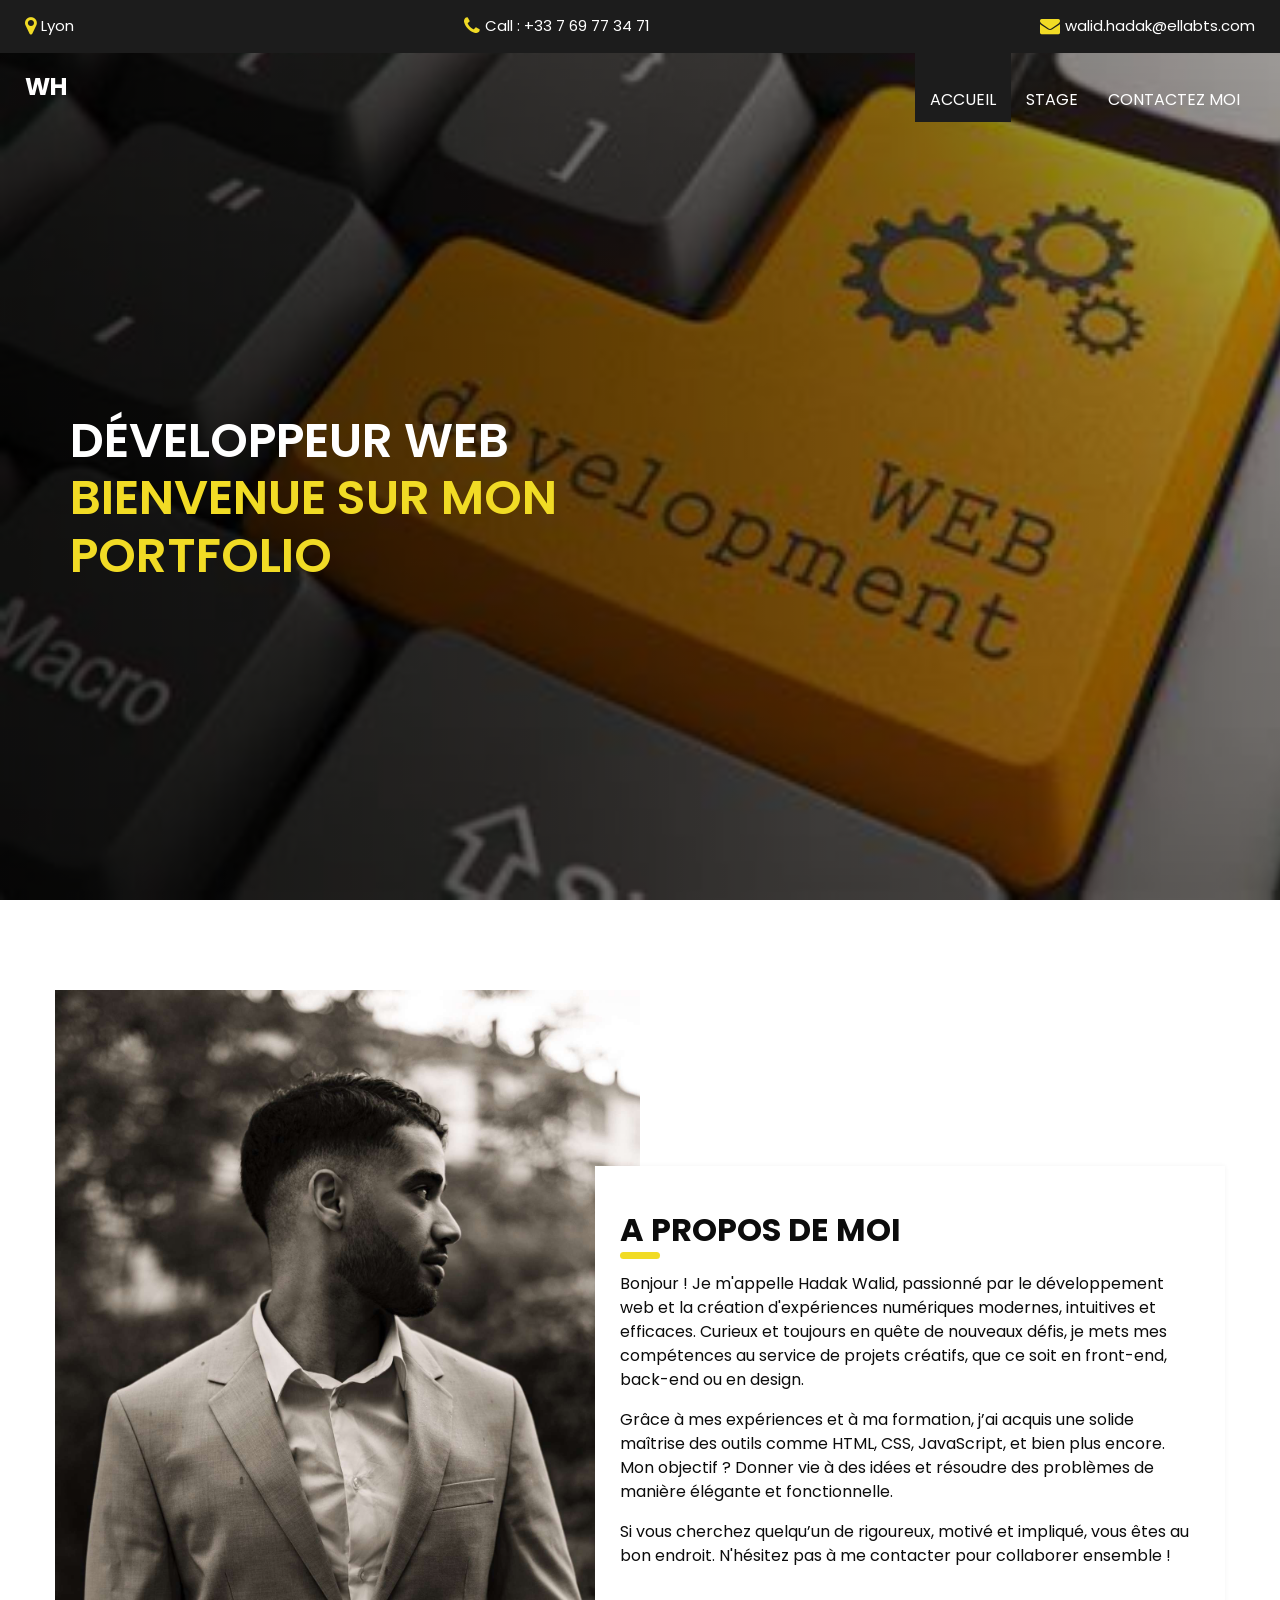
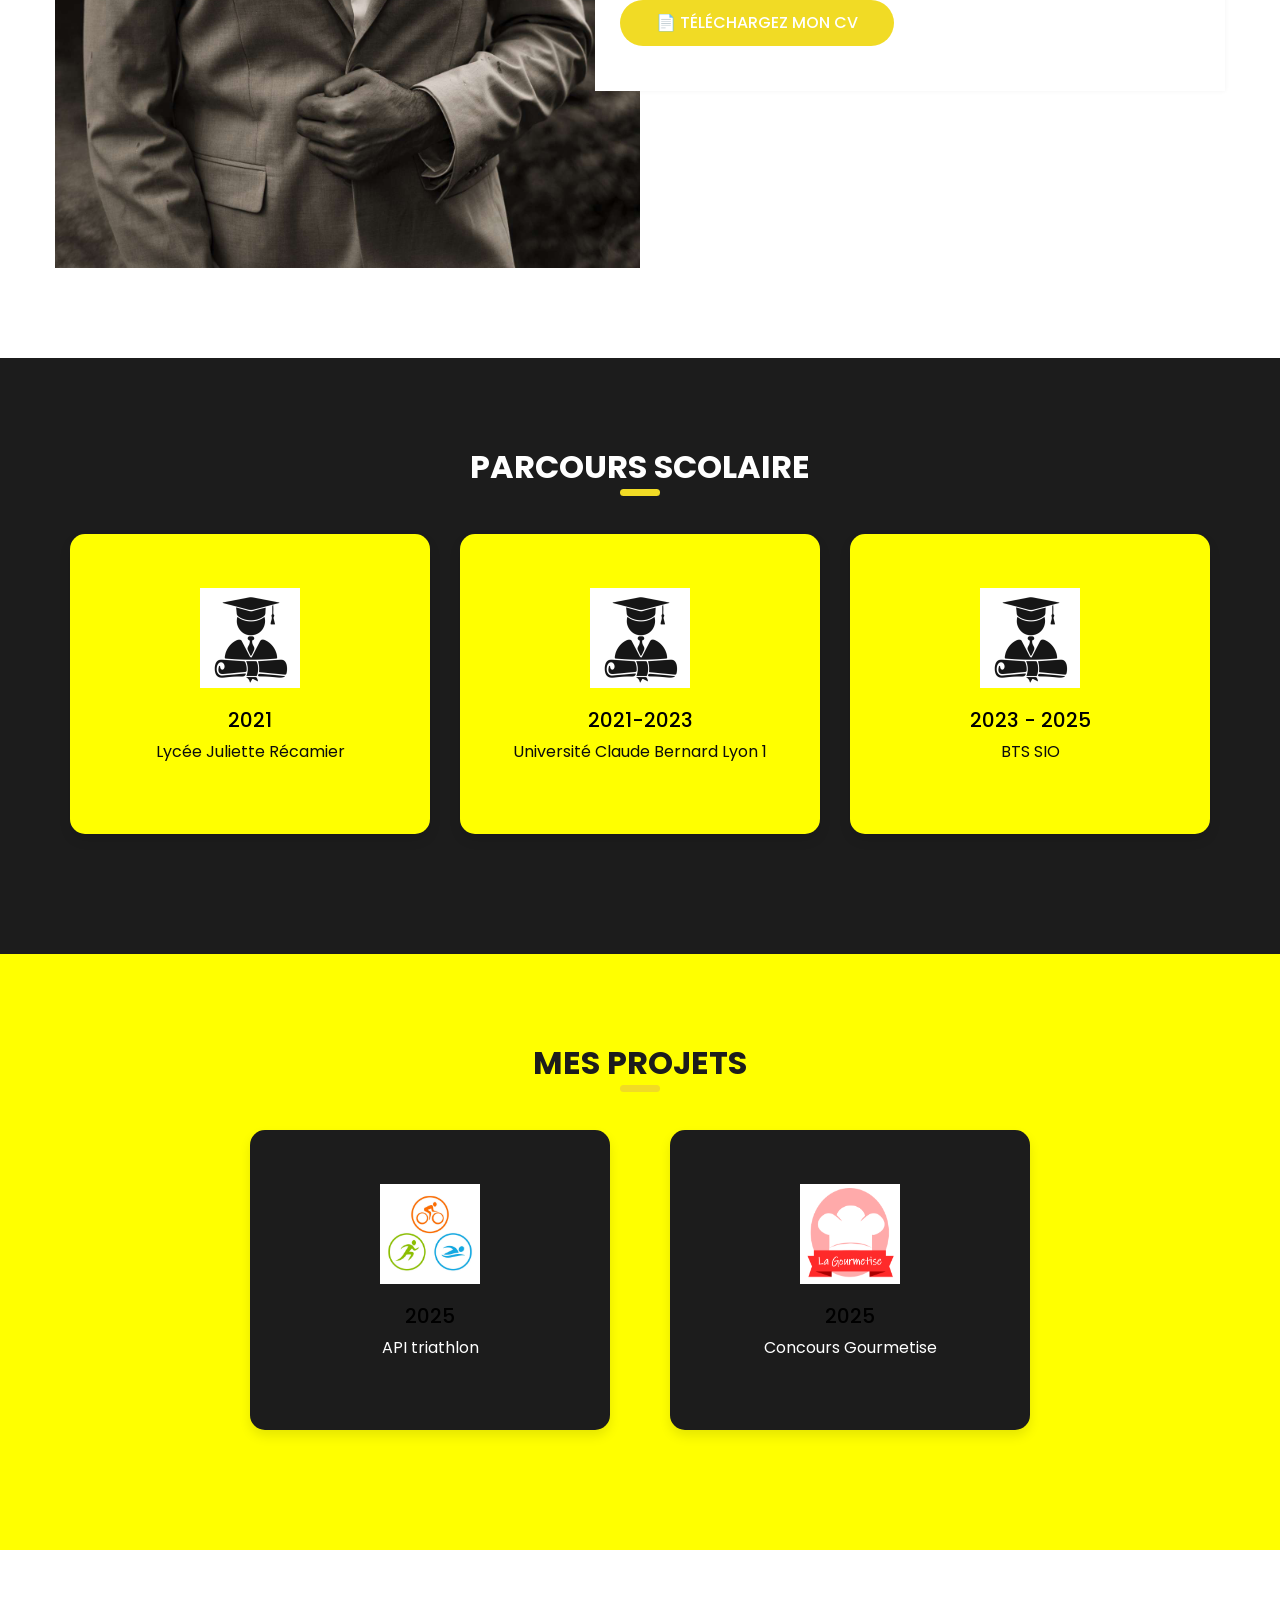
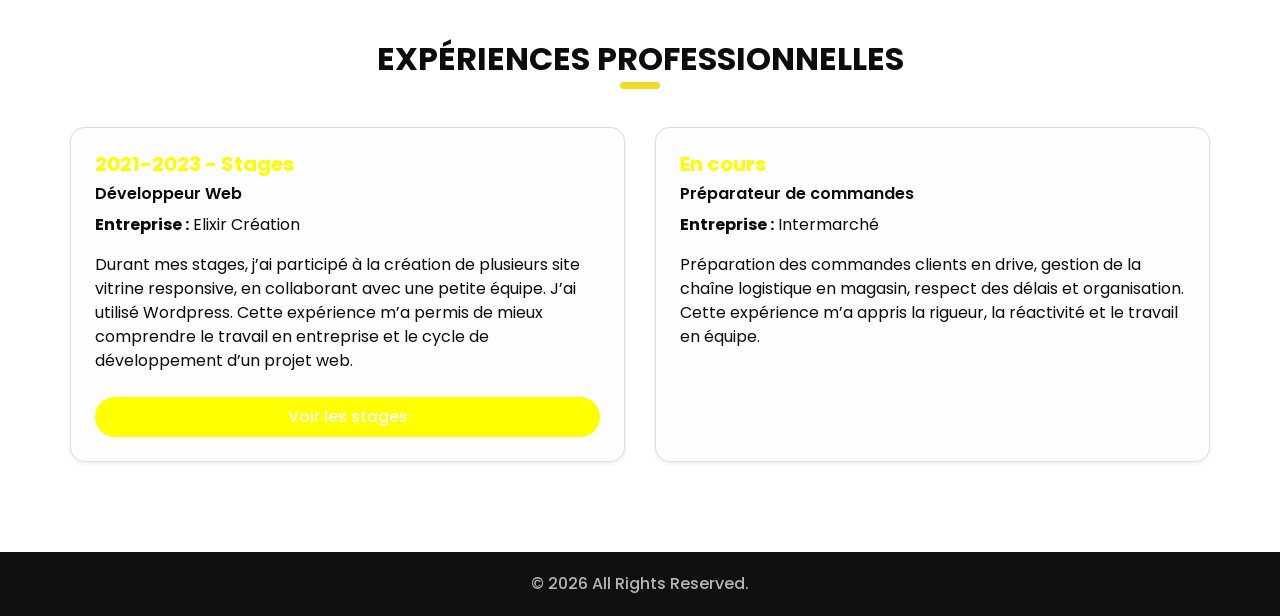
<file: PORTFOLIO/index.html>
<!DOCTYPE html>
<html>

<head>
  <!-- Basic -->
  <meta charset="utf-8" />
  <meta http-equiv="X-UA-Compatible" content="IE=edge" />
  <!-- Mobile Metas -->
  <meta name="viewport" content="width=device-width, initial-scale=1, shrink-to-fit=no" />
  <!-- Site Metas -->
  <meta name="keywords" content="" />
  <meta name="description" content="" />
  <meta name="author" content="" />
  <link rel="shortcut icon" href="images/favicon.png" type="image/x-icon">

  <title>Mon portfolio</title>

  <!-- bootstrap core css -->
  <link rel="stylesheet" type="text/css" href="css/bootstrap.css" />

  <!-- fonts style -->
  <link href="https://fonts.googleapis.com/css?family=Open+Sans:400,700|Poppins:400,600,700&display=swap" rel="stylesheet" />

  <!-- Custom styles for this template -->
  <link href="css/style.css" rel="stylesheet" />
  <!-- responsive style -->
  <link href="css/responsive.css" rel="stylesheet" />
</head>

<body>
  <div class="hero_area">
    <!-- header section strats -->
    <div class="hero_bg_box">
      <div class="img-box">
        <img src="images/OIP.jpg" alt="">
      </div>
    </div>

    <header class="header_section">
      <div class="header_top">
        <div class="container-fluid">
          <div class="contact_link-container">
            <a href="" class="contact_link1">
              <i class="fa fa-map-marker" aria-hidden="true"></i>
              <span>
                Lyon
              </span>
            </a>
            <a href="" class="contact_link2">
              <i class="fa fa-phone" aria-hidden="true"></i>
              <span>
                Call : +33 7 69 77 34 71
              </span>
            </a>
            <a href="" class="contact_link3">
              <i class="fa fa-envelope" aria-hidden="true"></i>
              <span>
                walid.hadak@ellabts.com
              </span>
            </a>
          </div>
        </div>
      </div>
      <div class="header_bottom">
        <div class="container-fluid">
          <nav class="navbar navbar-expand-lg custom_nav-container">
            <a class="navbar-brand" href="index.html">
              <span>
                WH
              </span>
            </a>
            <button class="navbar-toggler" type="button" data-toggle="collapse" data-target="#navbarSupportedContent" aria-controls="navbarSupportedContent" aria-expanded="false" aria-label="Toggle navigation">
              <span class=""></span>
            </button>

            <div class="collapse navbar-collapse ml-auto" id="navbarSupportedContent">
              <ul class="navbar-nav  ">
                <li class="nav-item active">
                  <li class="nav-item active"><a class="nav-link" href="index.html">Accueil</a></li>
                </li>
                <li class="nav-item">
                  <a class="nav-link" href="stage.html"> Stage </a>
                </li>
                <li class="nav-item">
                  <a class="nav-link" href="contact.html">Contactez moi</a>
                </li>
              </ul>
            </div>
          </nav>
        </div>
      </div>
    </header>
    <!-- end header section -->
   <!-- slider section remplacée par une section simple -->
<section class="slider_section">
  <div class="container">
    <div class="row align-items-center">
      <div class="col-md-6">
        <div class="detail-box">
          <h1>
            Développeur Web <br>
            <span>Bienvenue sur mon portfolio</span>
          </h1>
          <p>
          </p>
        </div>
      </div>
    </div>
  </div>
</section>
<!-- fin section -->

  </div>

  <!-- about section -->

  <section class="about_section layout_padding">
    <div class="container">
      <div class="row">
        <div class="col-md-6 px-0">
          <div class="img_container">
            <div class="img-box">
              <img src="images/photo.JPG" alt="" />
            </div>
          </div>
        </div>
        <div class="col-md-6 px-0">
          <div class="detail-box">
            <div class="heading_container ">
              <h2>
                A propos de moi
              </h2>
            </div>
            <p>
              Bonjour ! Je m'appelle Hadak Walid, passionné par le développement web et la création d'expériences numériques modernes, intuitives et efficaces. 
              Curieux et toujours en quête de nouveaux défis, je mets mes compétences au service de projets créatifs, que ce soit en front-end, back-end ou en design.
            </p>
            <p>
              Grâce à mes expériences et à ma formation, j’ai acquis une solide maîtrise des outils comme HTML, CSS, JavaScript, et bien plus encore. 
              Mon objectif ? Donner vie à des idées et résoudre des problèmes de manière élégante et fonctionnelle.
            </p>
            <p>
              Si vous cherchez quelqu’un de rigoureux, motivé et impliqué, vous êtes au bon endroit. N'hésitez pas à me contacter pour collaborer ensemble !
            </p>
             <!-- Bouton de téléchargement du CV -->
            <a href="cv/cv (2).pdf" class="btn btn-primary mt-3" download>
          📄 Téléchargez mon CV
             </a>
          </div>
        </div>
      </div>
    </div>
  </section>

  <!-- end about section -->
<!-- Service Section -->
<section class="service_section layout_padding">
  <div class="container">
    <div class="heading_container heading_center">
      <h2>Parcours scolaire</h2>
    </div>
    <div class="row" style="margin-top: 30px;">
      <!-- Bac Général -->
      <div class="col-md-4">
        <div class="flip-card">
          <div class="flip-card-inner">
            <div class="flip-card-front">
              <img src="images/diplome.jpg" alt="Icône diplôme" class="icon-img">
              <h5>2021</h5>
              <p>Lycée Juliette Récamier</p>
            </div>
            <div class="flip-card-back">
              <h6>Bac Général</h6>
              <p>
                Obtention d’un baccalauréat général avec spécialités sciences de l'ingénieur et sciences économiques et sociales.
              </p>
            </div>
          </div>
        </div>
      </div>

      <!-- Licence -->
      <div class="col-md-4">
        <div class="flip-card">
          <div class="flip-card-inner">
            <div class="flip-card-front">
              <img src="images/diplome.jpg" alt="Icône diplôme" class="icon-img">
              <h5>2021-2023</h5>
              <p>
                Université Claude Bernard Lyon 1
              </p>
            </div>
            <div class="flip-card-back">
              <h6>Licence Maths informatiques</h6>
              <p>
                Projet de licence informatique pour approfondir mes connaissances en développement web, architecture logicielle, et gestion de bases de données.
              </p>
            </div>
          </div>
        </div>
      </div>

      <!-- BTS SIO -->
      <div class="col-md-4">
        <div class="flip-card">
          <div class="flip-card-inner">
            <div class="flip-card-front">
              <img src="images/diplome.jpg" alt="Icône diplôme" class="icon-img">
              <h5>2023 - 2025</h5>
              <p>
                BTS SIO
              </p>
            </div>
            <div class="flip-card-back">
              <h6>BTS SIO – Option SLAM</h6>
              <p>
                Formation axée sur le développement, la gestion de projets informatiques, et la cybersécurité. Option SLAM (Solutions Logicielles et Applications Métiers).
              </p>
            </div>
          </div>
        </div>
      </div>
    </div>
  </div>
</section>

<!-- Project Section -->
<section class="project_section layout_padding" style="background-color: yellow;">
  <div class="container">
    <div class="heading_container heading_center">
      <h2>Mes projets</h2>
    </div>
    <div class="row" style="margin-top: 30px; display: flex; justify-content: center; gap: 30px;">
      <!-- API TRIATHLON -->
      <div class="col-md-4 d-flex justify-content-center">
        <div class="flip-card">
          <div class="flip-card-inner">
            <div class="flip-card-front" style="background-color: #1c1c1c; color: white;">
              <img src="images/triathlon.jpg" alt="Icône diplôme" class="icon-img">
              <h5>2025</h5>
              <p>
                API triathlon
              </p>
            </div>
            <div class="flip-card-back" style="background-color:#1c1c1c; color: white;">
              <h6>API Triathlon</h6>
              <p>
                Application mobile
              </p>
              <a href="autre-page.html" class="btn btn-light">En savoir plus</a>
            </div>
          </div>
        </div>
      </div>

      <!-- Gourmetise -->
      <div class="col-md-4 d-flex justify-content-center">
        <div class="flip-card">
          <div class="flip-card-inner">
            <div class="flip-card-front" style="background-color: #1c1c1c; color: white;">
              <img src="images/LogoGourmetise.png" alt="Icône diplôme" class="icon-img">
              <h5>2025</h5>
              <p>
                Concours Gourmetise
              </p>
            </div>
            <div class="flip-card-back" style="background-color:#1c1c1c; color: white;">
              <h6>Concours Gourmetise</h6>
              <p>
                Application mobile et application web.
              </p>
              <a href="Gourmetise.html" class="btn btn-light">En savoir plus</a>
            </div>
          </div>
        </div>
      </div>
    </div>
  </div>
</section>



<!-- experience section -->
<section class="experience_section layout_padding">
  <div class="container">
    <div class="heading_container heading_center">
      <h2>Expériences Professionnelles</h2>
    </div>
    <div class="row" style="margin-top: 30px;">
      
      <!-- Expérience - Stage -->
      <div class="col-md-6">
        <div class="experience-card card p-4 shadow-sm h-100">
          <h5>2021-2023 - Stages</h5>
          <h6>Développeur Web</h6>
          <p><strong>Entreprise :</strong> Elixir Création</p>
          <p>
            Durant mes stages, j’ai participé à la création de plusieurs site vitrine responsive, en collaborant avec une petite équipe. 
            J’ai utilisé Wordpress. Cette expérience m’a permis de mieux comprendre le travail en entreprise 
            et le cycle de développement d’un projet web.
          </p>
          <a href="stage.html" class="btn btn-primary mt-2">Voir les stages</a>
        </div>
      </div>

      <!-- Expérience - Intermarché -->
      <div class="col-md-6">
        <div class="experience-card card p-4 shadow-sm h-100">
          <h5>En cours</h5>
          <h6>Préparateur de commandes</h6>
          <p><strong>Entreprise :</strong> Intermarché</p>
          <p>
            Préparation des commandes clients en drive, gestion de la chaîne logistique en magasin, respect des délais et organisation.
            Cette expérience m’a appris la rigueur, la réactivité et le travail en équipe.
          </p>
        </div>
      </div>

    </div>
  </div>
</section>

  <!-- footer section -->
  <footer class="container-fluid footer_section">
    <p>
      &copy; <span id="currentYear"></span> All Rights Reserved.
    </p>
  </footer>
  <!-- footer section -->

  <script src="js/jquery-3.4.1.min.js"></script>
  <script src="js/bootstrap.js"></script>
  <script src="js/custom.js"></script>
</body>

</html>
</file>
<file: PORTFOLIO/css/responsive.css>
@media (max-width: 1120px) {}

@media (max-width: 992px) {
  .hero_area {
    min-height: auto;
  }

  .navbar-nav {
    align-items: center;
  }

  .custom_nav-container .navbar-toggler {
    margin-bottom: 15px;
  }

  .custom_nav-container.navbar-expand-lg .navbar-nav .nav-item .nav-link {
    padding: 10px 25px;
    margin: 5px 0;
  }

  .custom_nav-container.navbar-expand-lg .form-inline {
    justify-content: center;
  }

  .custom_nav-container.navbar-expand-lg {
    padding-top: 10px;
    align-items: center;
  }

  .slider_section {
    padding: 45px 0 150px 0;
  }

  .sub_page .custom_nav-container.navbar-expand-lg .navbar-nav .nav-item .nav-link {
    padding-bottom: 15px;
  }
}

@media (max-width: 768px) {
  .slider_section ol.carousel-indicators {
    justify-content: center;
  }

  .slider_section {
    text-align: center;
  }

  .slider_section .img-box {
    margin-top: 35px;
  }

  .slider_section .detail-box .btn-box {
    justify-content: center;
    flex-wrap: wrap;
  }

  .about_section .heading_container {
    margin-bottom: 0;
  }

  .about_section .row {
    flex-direction: column-reverse;
  }

  .about_section .detail-box {
    margin-left: 0;
    width: 100%;
    box-shadow: 0 0 5px 0 rgba(0, 0, 0, 0.15);
  }

  .service_section .service_container {
    flex-wrap: wrap;
  }

  .client_section .carousel_btn-box {
    margin-top: 25px;
  }

  .client_section .carousel-control-prev,
  .client_section .carousel-control-next {
    position: unset;
    transform: none;
    margin: 0 2.5px;
  }

  .info_section .row .col-md-3 {

    display: flex;
    flex-direction: column;
    align-items: center;
    text-align: center;

  }

  .info_section .info_logo {
    align-items: center;
  }

  .info_section .info_form .social_box {
    justify-content: center;
  }

  .info_section .info_form .social_box a {
    margin: 0 5px;
  }
}

@media (max-width: 576px) {
  .header_top a span {
    display: none;
  }

  .slider_section .detail-box h1 {
    font-size: 2.5rem;
    line-height: 55px;
  }
}

@media (max-width: 480px) {}

@media (max-width: 420px) {}

@media (max-width: 376px) {}

@media (min-width: 1200px) {
  .container {
    max-width: 1170px;
  }
}
</file>
<file: PORTFOLIO/css/style.css>
@import url("font-awesome.min.css");
body {
  font-family: "Poppins", sans-serif;
  color: #0c0c0c;
  background-color: #ffffff;
}

.layout_padding {
  padding-top: 90px;
  padding-bottom: 90px;
}

.layout_padding2 {
  padding-top: 45px;
  padding-bottom: 45px;
}

.layout_padding2-top {
  padding-top: 45px;
}

.layout_padding2-bottom {
  padding-bottom: 45px;
}

.layout_padding-top {
  padding-top: 90px;
}

.layout_padding-bottom {
  padding-bottom: 90px;
}

.heading_container {
  display: -webkit-box;
  display: -ms-flexbox;
  display: flex;
  -webkit-box-orient: vertical;
  -webkit-box-direction: normal;
      -ms-flex-direction: column;
          flex-direction: column;
}

.heading_container h2 {
  position: relative;
  font-weight: bold;
  text-transform: uppercase;
  padding-bottom: 10px;
}

.heading_container h2::before {
  content: "";
  width: 40px;
  height: 7px;
  background-color: #f1db25;
  border-radius: 10px;
  position: absolute;
  bottom: 0;
  left: 0;
}

.heading_container.heading_center {
  -webkit-box-align: center;
      -ms-flex-align: center;
          align-items: center;
  text-align: center;
}

.heading_container.heading_center h2::before {
  left: 50%;
  -webkit-transform: translateX(-50%);
          transform: translateX(-50%);
}

/*header section*/
.hero_area {
  min-height: 100vh;
  display: -webkit-box;
  display: -ms-flexbox;
  display: flex;
  -webkit-box-orient: vertical;
  -webkit-box-direction: normal;
      -ms-flex-direction: column;
          flex-direction: column;
  position: relative;
}

.hero_bg_box {
  position: absolute;
  top: 0;
  left: 0;
  width: 100%;
  height: 100%;
  overflow: hidden;
  z-index: -1;
  display: -webkit-box;
  display: -ms-flexbox;
  display: flex;
  -webkit-box-pack: center;
      -ms-flex-pack: center;
          justify-content: center;
}

.hero_bg_box .img-box {
  width: 100%;
}

.hero_bg_box .img-box img {
  min-width: 100%;
  min-height: 100%;
}

.hero_bg_box::before {
  content: "";
  position: absolute;
  top: 0;
  left: 0;
  width: 100%;
  height: 100%;
  background: -webkit-gradient(linear, left top, right top, from(rgba(0, 0, 0, 0.8)), to(rgba(0, 0, 0, 0.35)));
  background: linear-gradient(to right, rgba(0, 0, 0, 0.8), rgba(0, 0, 0, 0.35));
}

.sub_page .hero_area {
  min-height: auto;
}

.sub_page .custom_nav-container.navbar-expand-lg .navbar-nav .nav-item .nav-link {
  padding-bottom: 21px;
}

.hero_area.sub_pages {
  height: auto;
}

.header_section {
  padding: 0;
}

.header_section .container-fluid {
  padding-right: 25px;
  padding-left: 25px;
}

.header_section .nav_container {
  margin: 0 auto;
}

.header_top {
  background-color: #1c1c1c;
  padding: 15px 0;
}

.header_top .contact_link-container {
  display: -webkit-box;
  display: -ms-flexbox;
  display: flex;
  -webkit-box-pack: justify;
      -ms-flex-pack: justify;
          justify-content: space-between;
}

.header_top .contact_link-container a {
  display: -webkit-box;
  display: -ms-flexbox;
  display: flex;
  -webkit-box-align: center;
      -ms-flex-align: center;
          align-items: center;
  color: #ffffff;
  font-size: 15px;
}

.header_top .contact_link-container a i {
  font-size: 20px;
  color: #f1db25;
  margin-right: 5px;
}

#navbarSupportedContent {
  -webkit-box-pack: justify;
      -ms-flex-pack: justify;
          justify-content: space-between;
}

.custom_nav-container {
  z-index: 99999;
  padding: 0;
}

.custom_nav-container .navbar-nav {
  margin-left: auto;
}

.custom_nav-container .navbar-nav .nav-item .nav-link {
  padding: 0;
  padding: 35px 15px 10px 15px;
  color: #ffffff;
  text-align: center;
  text-transform: uppercase;
  -webkit-transition: all .2s;
  transition: all .2s;
}

.custom_nav-container .navbar-nav .nav-item:hover .nav-link, .custom_nav-container .navbar-nav .nav-item.active .nav-link {
  background-color: #1c1c1c;
}

a,
a:hover,
a:focus {
  text-decoration: none;
}

a:hover,
a:focus {
  color: initial;
}

.btn,
.btn:focus {
  outline: none !important;
  -webkit-box-shadow: none;
          box-shadow: none;
}

.navbar-brand {
  display: -webkit-box;
  display: -ms-flexbox;
  display: flex;
  -webkit-box-orient: vertical;
  -webkit-box-direction: normal;
      -ms-flex-direction: column;
          flex-direction: column;
  -webkit-box-align: center;
      -ms-flex-align: center;
          align-items: center;
}

.flip-card {
  background-color: transparent;
  width: 100%;
  height: 300px;
  perspective: 1000px;
  margin-bottom: 30px;
}

.flip-card-inner {
  position: relative;
  width: 100%;
  height: 100%;
  transition: transform 0.6s;
  transform-style: preserve-3d;
}

.flip-card:hover .flip-card-inner {
  transform: rotateY(180deg);
}

.flip-card-front,
.flip-card-back {
  position: absolute;
  width: 100%;
  height: 100%;
  backface-visibility: hidden;
  border-radius: 15px;
  padding: 20px;
  box-shadow: 0 6px 12px rgba(0, 0, 0, 0.1);
  text-align: center;
  display: flex;
  flex-direction: column;
  justify-content: center;
}

.flip-card-front {
  background-color: #ffff00; 
}

.flip-card-front h5 {
  margin-top: 20px;
  font-size: 20px;
  color: #000000;
}

.experience-card {
  background-color: #fdfdfd;
  border-radius: 15px;
  transition: transform 0.3s ease;
}

.experience-card:hover {
  transform: translateY(-8px);
  box-shadow: 0 10px 18px rgba(0, 0, 0, 0.1);
}

.experience-card h5 {
  color: #fffb00;
  font-weight: bold;
}

.experience-card h6 {
  font-weight: 600;
  margin-bottom: 10px;
}

.btn-primary {
  background-color: #ffff00; 
  border: none;
  border-radius: 25px;
  padding: 8px 20px;
  font-weight: 500;
}


.flip-card-back {
  background-color: #ffffff;
  transform: rotateY(180deg);
}

.flip-card-back h6 {
  font-size: 18px;
  margin-bottom: 10px;
}

.flip-card-back p {
  font-size: 14px;
  color: #444;
}

.icon-img {
  width: 100px;
  height: 100px;
  margin: 0 auto;
}


.navbar-brand span {
  font-weight: bold;
  color: #ffffff;
  font-size: 24px;
}

.custom_nav-container .navbar-toggler {
  outline: none;
}

.custom_nav-container .navbar-toggler {
  padding: 0;
  width: 37px;
  height: 42px;
  -webkit-transition: all 0.3s;
  transition: all 0.3s;
}

.custom_nav-container .navbar-toggler span {
  display: block;
  width: 32px;
  height: 4px;
  background-color: #ffffff;
  border-radius: 15px;
  margin: 7px 0;
  -webkit-transition: all 0.3s;
  transition: all 0.3s;
  position: relative;
  transition: all 0.3s;
}

.custom_nav-container .navbar-toggler span::before, .custom_nav-container .navbar-toggler span::after {
  content: "";
  position: absolute;
  left: 0;
  height: 100%;
  width: 100%;
  background-color: #ffffff;
  border-radius: 15px;
  top: -10px;
  -webkit-transition: all 0.3s;
  transition: all 0.3s;
}

.custom_nav-container .navbar-toggler span::after {
  top: 10px;
}

.custom_nav-container .navbar-toggler[aria-expanded="true"] {
  -webkit-transform: rotate(360deg);
          transform: rotate(360deg);
}

.custom_nav-container .navbar-toggler[aria-expanded="true"] span {
  -webkit-transform: rotate(45deg);
          transform: rotate(45deg);
}

.custom_nav-container .navbar-toggler[aria-expanded="true"] span::before, .custom_nav-container .navbar-toggler[aria-expanded="true"] span::after {
  -webkit-transform: rotate(90deg);
          transform: rotate(90deg);
  top: 0;
}

/*end header section*/
/* slider section */
.slider_section {
  -webkit-box-flex: 1;
      -ms-flex: 1;
          flex: 1;
  display: -webkit-box;
  display: -ms-flexbox;
  display: flex;
  -webkit-box-orient: vertical;
  -webkit-box-direction: normal;
      -ms-flex-direction: column;
          flex-direction: column;
  -webkit-box-pack: center;
      -ms-flex-pack: center;
          justify-content: center;
  color: #ffffff;
}

.slider_section .row {
  -webkit-box-align: center;
      -ms-flex-align: center;
          align-items: center;
}

.slider_section .detail-box {
  width: 100%;
  margin: 0 auto;
}

.slider_section .detail-box h1 {
  text-transform: uppercase;
  font-size: 3rem;
  color: #ffffff;
  font-weight: 600;
}

.slider_section .detail-box h1 span {
  color: #f1db25;
}

.slider_section .detail-box p {
  margin-top: 25px;
}

.slider_section .detail-box .btn-box {
  display: -webkit-box;
  display: -ms-flexbox;
  display: flex;
  margin-top: 30px;
}

.slider_section .detail-box .btn-box a {
  width: 180px;
  text-align: center;
  margin: 5px;
}

.slider_section .detail-box .btn-box .btn-1 {
  display: inline-block;
  padding: 10px 35px;
  background-color: #ffffff;
  color: #000000;
  -webkit-transition: all 0.3s;
  transition: all 0.3s;
  border: 1px solid transparent;
}

.slider_section .detail-box .btn-box .btn-1:hover {
  background-color: transparent;
  border-color: #ffffff;
  color: #ffffff;
}

.slider_section .detail-box .btn-box .btn-2 {
  display: inline-block;
  padding: 10px 35px;
  background-color: #f1db25;
  color: #ffffff;
  -webkit-transition: all 0.3s;
  transition: all 0.3s;
  border: 1px solid transparent;
}

.slider_section .detail-box .btn-box .btn-2:hover {
  background-color: transparent;
  border-color: #f1db25;
  color: #f1db25;
}

.slider_section .img-box {
  display: -webkit-box;
  display: -ms-flexbox;
  display: flex;
}

.slider_section .img-box img {
  width: 100%;
}

.slider_section .idicator_container {
  position: relative;
}

.slider_section ol.carousel-indicators {
  margin: 0;
  bottom: -75px;
  -webkit-box-pack: end;
      -ms-flex-pack: end;
          justify-content: flex-end;
}

.slider_section ol.carousel-indicators li {
  width: 20px;
  height: 20px;
  border-radius: 100%;
  text-align: center;
  background-color: #f1db25;
  opacity: 1;
  border: none;
  margin: 0 4px;
}

.slider_section ol.carousel-indicators li.active {
  background-color: #ffffff;
}

.about_section .row {
  -webkit-box-align: center;
      -ms-flex-align: center;
          align-items: center;
}

.about_section .img_container .img-box img {
  width: 100%;
}

.about_section .detail-box {
  background-color: #ffffff;
  padding: 45px 25px;
  -webkit-box-shadow: 0 0 5px 0 rgba(0, 0, 0, 0.05);
          box-shadow: 0 0 5px 0 rgba(0, 0, 0, 0.05);
  position: relative;
  margin-left: -45px;
}

.about_section .detail-box p {
  margin-top: 5px;
}

.about_section .detail-box a {
  display: inline-block;
  padding: 10px 35px;
  background-color: #f1db25;
  color: #ffffff;
  -webkit-transition: all 0.3s;
  transition: all 0.3s;
  border: 1px solid transparent;
  text-transform: uppercase;
}

.about_section .detail-box a:hover {
  background-color: transparent;
  border-color: #f1db25;
  color: #f1db25;
}

.service_section {
  background-color: #1c1c1c;
}


.project_section .heading_container {
  color:  #1c1c1c;
}

.project_section .box {
  background-color: #ffffff;
  padding: 25px 15px;
  text-align: center;
  -webkit-box-shadow: 0 0 15px 0 rgba(0, 0, 0, 0.2);
          box-shadow: 0 0 15px 0 rgba(0, 0, 0, 0.2);
  margin-top: 45px;
}

.service_section .heading_container {
  color: #ffffff;
}

.service_section .box {
  background-color: #ffffff;
  padding: 25px 15px;
  text-align: center;
  -webkit-box-shadow: 0 0 15px 0 rgba(0, 0, 0, 0.2);
          box-shadow: 0 0 15px 0 rgba(0, 0, 0, 0.2);
  margin-top: 45px;
}

.service_section .box .img-box svg {
  width: 75px;
  height: auto;
  fill: #1c1c1c;
}

.service_section .box .detail-box {
  margin-top: 25px;
}

.service_section .box .detail-box h6 {
  font-size: 18px;
  font-weight: bold;
  text-transform: uppercase;
  margin-bottom: 20px;
}

.service_section .box .detail-box a {
  display: inline-block;
  padding: 8px 35px;
  background-color: #f1db25;
  color: #ffffff;
  -webkit-transition: all 0.3s;
  transition: all 0.3s;
  border: 1px solid transparent;
  margin-top: 10px;
}

.service_section .box .detail-box a:hover {
  background-color: transparent;
  border-color: #f1db25;
  color: #f1db25;
}

.client_section {
  text-align: center;
}

.client_section #carouselExampleControls {
  padding: 0 10%;
}

.client_section .box {
  display: -webkit-box;
  display: -ms-flexbox;
  display: flex;
  -webkit-box-orient: vertical;
  -webkit-box-direction: normal;
      -ms-flex-direction: column;
          flex-direction: column;
  -webkit-box-align: center;
      -ms-flex-align: center;
          align-items: center;
  margin-top: 45px;
}

.client_section .box .img-box {
  width: 145px;
}

.client_section .box .img-box img {
  width: 100%;
}

.client_section .box .detail-box {
  display: -webkit-box;
  display: -ms-flexbox;
  display: flex;
  -webkit-box-orient: vertical;
  -webkit-box-direction: normal;
      -ms-flex-direction: column;
          flex-direction: column;
  -webkit-box-align: center;
      -ms-flex-align: center;
          align-items: center;
  margin-top: 20px;
}

.client_section .box .detail-box h4 {
  font-weight: bold;
  font-size: 18px;
  padding: 0 10px;
  border-bottom: 1px solid #ffffff;
}

.client_section .box .detail-box p {
  margin-top: 10px;
}

.client_section .carousel_btn-box {
  display: -webkit-box;
  display: -ms-flexbox;
  display: flex;
  -webkit-box-pack: center;
      -ms-flex-pack: center;
          justify-content: center;
}

.client_section .carousel-control-prev,
.client_section .carousel-control-next {
  position: absolute;
  top: 50%;
  width: 45px;
  height: 45px;
  border: none;
  opacity: 1;
  background-color: #1c1c1c;
  color: #ffffff;
  border-radius: 100%;
  -webkit-transform: translateY(-50%);
          transform: translateY(-50%);
  font-size: 18px;
}

.client_section .carousel-control-prev:hover,
.client_section .carousel-control-next:hover {
  background-color: #f1db25;
}

.client_section .carousel-control-prev {
  left: 0;
}

.client_section .carousel-control-next {
  left: initial;
  right: 0;
}

/* contact section */
.contact_section {
  position: relative;
  color: #ffffff;
}

.contact_section .row {
  -webkit-box-align: center;
      -ms-flex-align: center;
          align-items: center;
}

.contact_section .contact_form-container {
  margin-top: 35px;
}

.contact_section .contact_form-container input {
  border: none;
  outline: none;
  color: #000000;
  height: 45px;
  width: 100%;
  margin: 15px 0;
  padding-left: 15px;
  background-color: #ffffff;
}

.contact_section .contact_form-container input::-webkit-input-placeholder {
  color: #000000;
  text-transform: uppercase;
}

.contact_section .contact_form-container input:-ms-input-placeholder {
  color: #000000;
  text-transform: uppercase;
}

.contact_section .contact_form-container input::-ms-input-placeholder {
  color: #000000;
  text-transform: uppercase;
}

.contact_section .contact_form-container input::placeholder {
  color: #000000;
  text-transform: uppercase;
}

.contact_section .contact_form-container input.message_input {
  height: 120px;
}

.contact_section .contact_form-container .btn-box {
  display: -webkit-box;
  display: -ms-flexbox;
  display: flex;
  -webkit-box-pack: center;
      -ms-flex-pack: center;
          justify-content: center;
  margin-top: 25px;
}

.contact_section .contact_form-container button {
  display: inline-block;
  padding: 10px 60px;
  background-color: #f1db25;
  color: #ffffff;
  -webkit-transition: all 0.3s;
  transition: all 0.3s;
  border: 1px solid transparent;
  text-transform: uppercase;
  font-weight: bold;
}

.contact_section .contact_form-container button:hover {
  background-color: transparent;
  border-color: #f1db25;
  color: #f1db25;
}

.contact_bg_box {
  position: absolute;
  top: 0;
  left: 0;
  width: 100%;
  height: 100%;
  overflow: hidden;
  z-index: -1;
  display: -webkit-box;
  display: -ms-flexbox;
  display: flex;
  -webkit-box-pack: center;
      -ms-flex-pack: center;
          justify-content: center;
  -webkit-box-align: center;
      -ms-flex-align: center;
          align-items: center;
}

.contact_bg_box .img-box {
  width: 100%;
}

.contact_bg_box .img-box img {
  min-width: 100%;
  min-height: 100%;
}

.contact_bg_box::before {
  content: "";
  position: absolute;
  top: 0;
  left: 0;
  width: 100%;
  height: 100%;
  background: -webkit-gradient(linear, left top, right top, from(rgba(0, 0, 0, 0.7)), to(rgba(0, 0, 0, 0.35)));
  background: linear-gradient(to right, rgba(0, 0, 0, 0.7), rgba(0, 0, 0, 0.35));
}

/* end contact section */
.team_section .box {
  display: -webkit-box;
  display: -ms-flexbox;
  display: flex;
  -webkit-box-orient: vertical;
  -webkit-box-direction: normal;
      -ms-flex-direction: column;
          flex-direction: column;
  overflow: hidden;
  margin-top: 45px;
  position: relative;
}

.team_section .box .img-box {
  width: 100%;
}

.team_section .box .img-box img {
  width: 100%;
}

.team_section .box .detail-box {
  position: absolute;
  width: 100%;
  color: #ffffff;
  padding: 25px 15px;
  text-align: center;
  bottom: 0;
  background-color: rgba(28, 28, 28, 0.75);
}

.team_section .btn-box {
  display: -webkit-box;
  display: -ms-flexbox;
  display: flex;
  -webkit-box-pack: center;
      -ms-flex-pack: center;
          justify-content: center;
  margin-top: 45px;
}

.team_section .btn-box a {
  display: inline-block;
  padding: 10px 45px;
  background-color: #f1db25;
  color: #ffffff;
  -webkit-transition: all 0.3s;
  transition: all 0.3s;
  border: 1px solid transparent;
}

.team_section .btn-box a:hover {
  background-color: transparent;
  border-color: #f1db25;
  color: #f1db25;
}

.info_section {
  background-color: #101010;
  color: #ffffff;
  padding: 75px 0 10px 0;
}

.info_section .row > div {
  margin-bottom: 25px;
}

.info_section h5 {
  margin-bottom: 25px;
  font-size: 24px;
}

.info_section .info_logo {
  display: -webkit-box;
  display: -ms-flexbox;
  display: flex;
  -webkit-box-orient: vertical;
  -webkit-box-direction: normal;
      -ms-flex-direction: column;
          flex-direction: column;
  -webkit-box-align: start;
      -ms-flex-align: start;
          align-items: flex-start;
}

.info_section .info_logo .navbar-brand {
  padding: 0;
  margin-bottom: 20px;
}

.info_section .info_logo .navbar-brand span {
  font-size: 24px;
  color: #ffffff;
}

.info_section .info_links ul {
  padding: 0;
}

.info_section .info_links ul li {
  list-style-type: none;
}

.info_section .info_links ul li a {
  color: #ffffff;
}

.info_section .info_contact {
  display: -webkit-box;
  display: -ms-flexbox;
  display: flex;
  -webkit-box-orient: vertical;
  -webkit-box-direction: normal;
      -ms-flex-direction: column;
          flex-direction: column;
}

.info_section .info_contact a {
  color: #ffffff;
  margin-bottom: 10px;
}

.info_section .info_contact a i {
  font-size: 20px;
  margin-right: 5px;
}

.info_section .info_form form input {
  outline: none;
  border: none;
  width: 100%;
  padding: 7px 10px;
  border-radius: 30px;
}

.info_section .info_form form button {
  padding: 8px 35px;
  outline: none;
  border: none;
  color: #ffffff;
  background: #f1db25;
  border-radius: 30px;
  margin-top: 15px;
  text-transform: uppercase;
}

.info_section .info_form .social_box {
  margin-top: 25px;
  width: 100%;
  display: -webkit-box;
  display: -ms-flexbox;
  display: flex;
}

.info_section .info_form .social_box a {
  margin-right: 10px;
  color: #ffffff;
  font-size: 20px;
}

/* footer section*/
.footer_section {
  font-weight: 500;
  display: -webkit-box;
  display: -ms-flexbox;
  display: flex;
  -webkit-box-pack: center;
      -ms-flex-pack: center;
          justify-content: center;
  padding: 20px;
  background-color: #101010;
}

.footer_section p {
  color: rgba(254, 254, 255, 0.7);
  margin: 0;
  text-align: center;
}

.footer_section a {
  color: rgba(254, 254, 255, 0.7);
}

/* end footer section*/
/*# sourceMappingURL=style.css.map */
</file>
